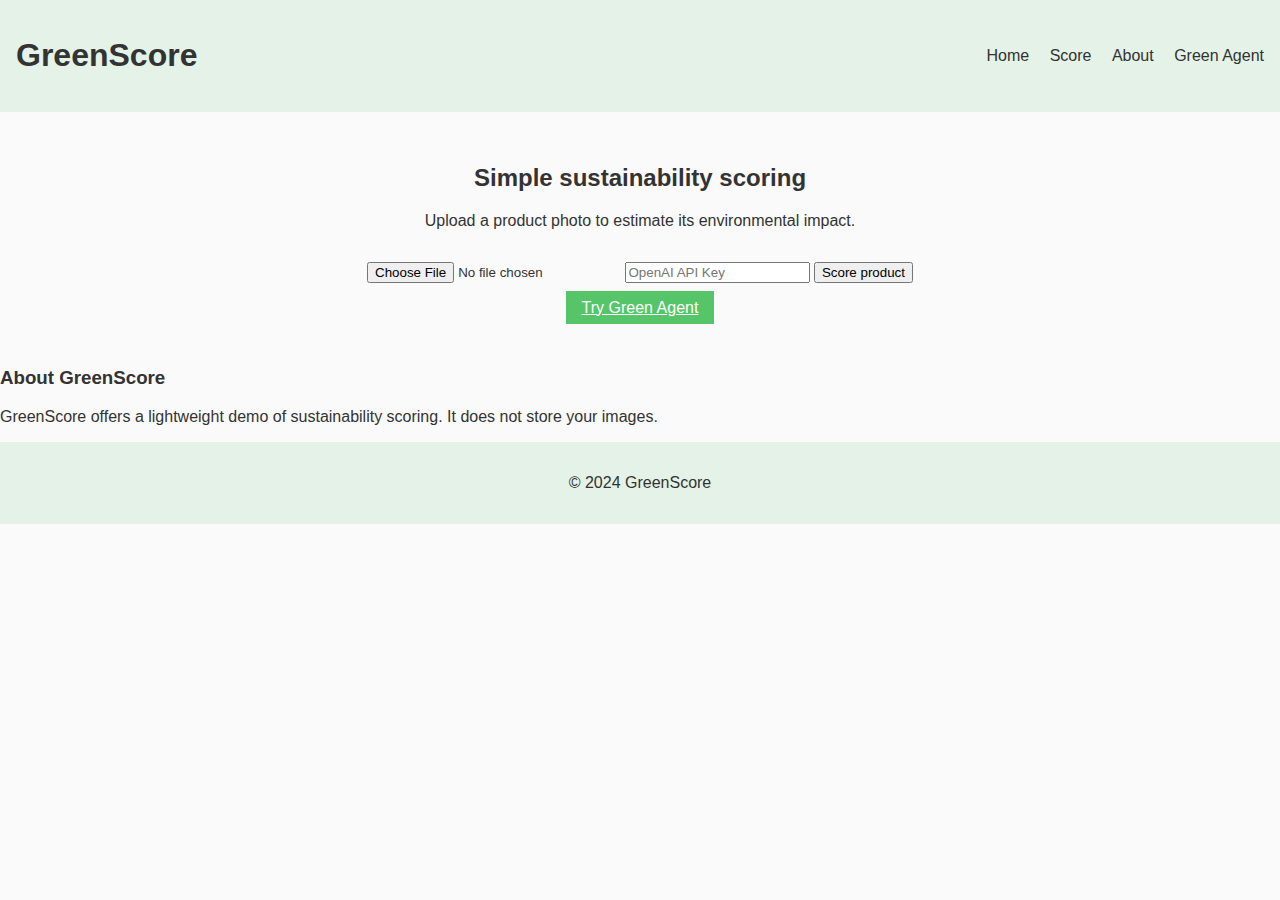
<file: index.html>
<!DOCTYPE html>
<html lang="en">
<head>
  <meta charset="UTF-8">
  <meta name="viewport" content="width=device-width, initial-scale=1.0">
  <title>GreenScore</title>
  <link rel="stylesheet" href="style.css">
</head>
<body>
  <header class="header">
    <h1>GreenScore</h1>
    <nav>
      <a href="#home">Home</a>
      <a href="#score">Score</a>
      <a href="#about">About</a>
      <a href="green_agent.html">Green Agent</a>
    </nav>
  </header>

  <main id="home">
    <section class="hero">
      <h2>Simple sustainability scoring</h2>
      <p>Upload a product photo to estimate its environmental impact.</p>
      <div class="scoring" id="score">
        <input type="file" id="image-input" accept="image/*">
        <input type="text" id="api-key" placeholder="OpenAI API Key">
        <button id="score-btn">Score product</button>
        <p id="result"></p>
        <a href="green_agent.html" class="button">Try Green Agent</a>
      </div>
    </section>

    <section id="about">
      <h3>About GreenScore</h3>
      <p>GreenScore offers a lightweight demo of sustainability scoring. It does not store your images.</p>
    </section>
  </main>

  <footer class="footer">
    <p>&copy; 2024 GreenScore</p>
  </footer>

  <script src="app.js"></script>
</body>
</html>
</file>
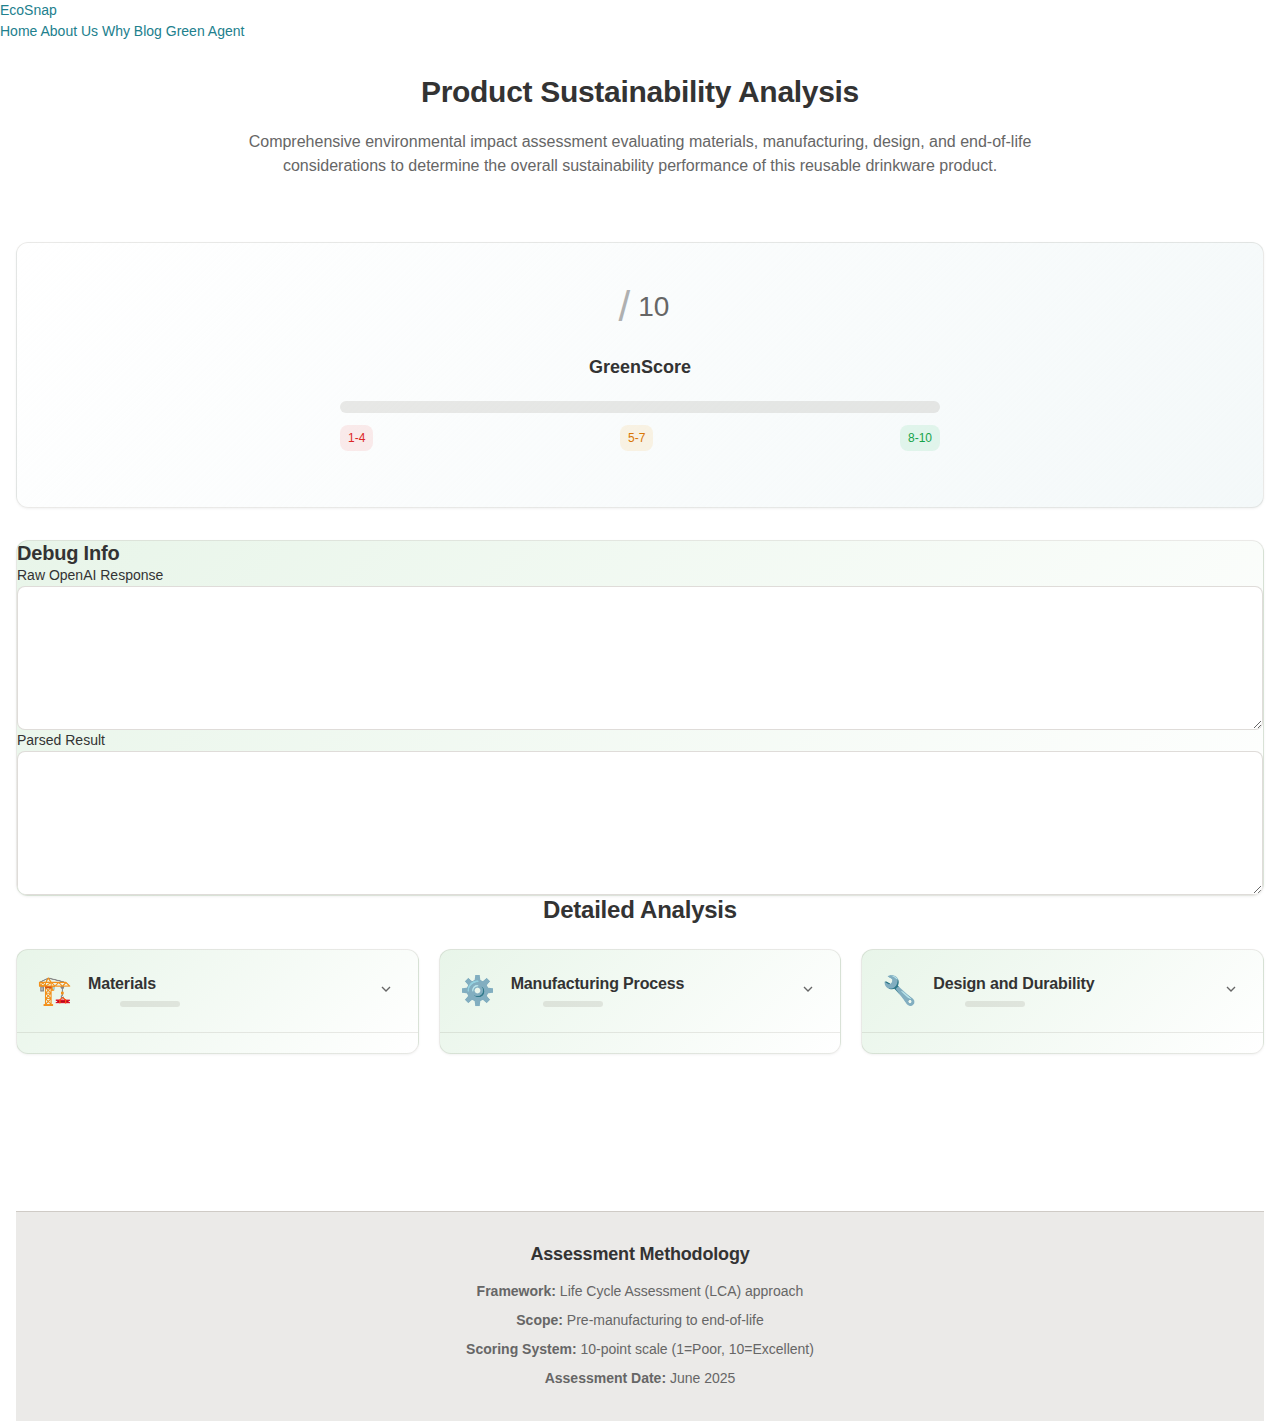
<file: analysis.html>
<!DOCTYPE html>
<html lang="en">
<head>
    <meta charset="UTF-8">
    <meta name="viewport" content="width=device-width, initial-scale=1.0">
    <title>Product Sustainability Analysis</title>
    <link rel="stylesheet" href="analysis.css">
</head>
<body>
    <header class="nav-header">
        <a href="index.html" class="logo">EcoSnap</a>
        <nav>
            <a href="index.html">Home</a>
            <a href="info.html#about">About Us</a>
            <a href="info.html#why">Why</a>
            <a href="info.html#blog">Blog</a>
            <a href="green_agent.html">Green Agent</a>
        </nav>
    </header>
    <div class="container">
        <!-- Header Section -->
        <header class="header">
            <h1>Product Sustainability Analysis</h1>
            <h2 class="subtitle"></h2>
            <p class="intro">
                Comprehensive environmental impact assessment evaluating materials, manufacturing, design, and end-of-life considerations to determine the overall sustainability performance of this reusable drinkware product.
            </p>
        </header>

        <!-- Overall Score Section -->
        <section class="score-section card">
            <div class="score-container">
                <div class="score-display">
                    <div class="score-number"></div>
                    <div class="score-divider">/</div>
                    <div class="score-max">10</div>
                </div>
                <div class="score-label">GreenScore</div>
                <div class="score-progress">
                    <div class="progress-bar">
                        <div class="progress-fill" data-score="0"></div>
                    </div>
                    <div class="score-zones">
                        <span class="zone zone-red">1-4</span>
                        <span class="zone zone-yellow">5-7</span>
                        <span class="zone zone-green">8-10</span>
                    </div>
                </div>
                <p class="score-rationale"></p>
            </div>
        </section>

        <section class="api-debug card">
            <h3>Debug Info</h3>
            <label for="raw-response">Raw OpenAI Response</label>
            <textarea id="raw-response" class="form-control api-raw" rows="6" readonly></textarea>
            <label for="parsed-response">Parsed Result</label>
            <textarea id="parsed-response" class="form-control api-parsed" rows="6" readonly></textarea>
        </section>

        <!-- Analysis Sections -->
        <section class="analysis-sections">
            <h3>Detailed Analysis</h3>
            <div class="analysis-grid">
                <div class="analysis-card card" data-section="materials">
                    <div class="card-header">
                        <div class="card-icon">🏗️</div>
                        <div class="card-title">
                            <h4>Materials</h4>
                            <div class="section-score">
                                <span class="score-value"></span>
                                <div class="score-bar">
                                    <div class="score-bar-fill" data-score="0"></div>
                                </div>
                            </div>
                        </div>
                        <button class="expand-btn" aria-label="Expand Materials section">
                            <svg width="16" height="16" viewBox="0 0 24 24" fill="none" stroke="currentColor" stroke-width="2">
                                <polyline points="6 9 12 15 18 9"></polyline>
                            </svg>
                        </button>
                    </div>
                    <div class="card-content">
                        <div class="assumption"></div>
                        <div class="evaluation"></div>
                    </div>
                </div>

                <div class="analysis-card card" data-section="manufacturing">
                    <div class="card-header">
                        <div class="card-icon">⚙️</div>
                        <div class="card-title">
                            <h4>Manufacturing Process</h4>
                            <div class="section-score">
                                <span class="score-value"></span>
                                <div class="score-bar">
                                    <div class="score-bar-fill" data-score="0"></div>
                                </div>
                            </div>
                        </div>
                        <button class="expand-btn" aria-label="Expand Manufacturing Process section">
                            <svg width="16" height="16" viewBox="0 0 24 24" fill="none" stroke="currentColor" stroke-width="2">
                                <polyline points="6 9 12 15 18 9"></polyline>
                            </svg>
                        </button>
                    </div>
                    <div class="card-content">
                        <div class="assumption"></div>
                        <div class="evaluation"></div>
                    </div>
                </div>

                <div class="analysis-card card" data-section="design">
                    <div class="card-header">
                        <div class="card-icon">🔧</div>
                        <div class="card-title">
                            <h4>Design and Durability</h4>
                            <div class="section-score">
                                <span class="score-value"></span>
                                <div class="score-bar">
                                    <div class="score-bar-fill" data-score="0"></div>
                                </div>
                            </div>
                        </div>
                        <button class="expand-btn" aria-label="Expand Design and Durability section">
                            <svg width="16" height="16" viewBox="0 0 24 24" fill="none" stroke="currentColor" stroke-width="2">
                                <polyline points="6 9 12 15 18 9"></polyline>
                            </svg>
                        </button>
                    </div>
                    <div class="card-content">
                        <div class="assumption"></div>
                        <div class="evaluation"></div>
                    </div>
                </div>

                <div class="analysis-card card" data-section="finishing">
                    <div class="card-header">
                        <div class="card-icon">🎨</div>
                        <div class="card-title">
                            <h4>Finishing and Coatings</h4>
                            <div class="section-score">
                                <span class="score-value"></span>
                                <div class="score-bar">
                                    <div class="score-bar-fill" data-score="0"></div>
                                </div>
                            </div>
                        </div>
                        <button class="expand-btn" aria-label="Expand Finishing and Coatings section">
                            <svg width="16" height="16" viewBox="0 0 24 24" fill="none" stroke="currentColor" stroke-width="2">
                                <polyline points="6 9 12 15 18 9"></polyline>
                            </svg>
                        </button>
                    </div>
                    <div class="card-content">
                        <div class="assumption"></div>
                        <div class="evaluation"></div>
                    </div>
                </div>

                <div class="analysis-card card" data-section="endoflife">
                    <div class="card-header">
                        <div class="card-icon">♻️</div>
                        <div class="card-title">
                            <h4>End of Life</h4>
                            <div class="section-score">
                                <span class="score-value"></span>
                                <div class="score-bar">
                                    <div class="score-bar-fill" data-score="0"></div>
                                </div>
                            </div>
                        </div>
                        <button class="expand-btn" aria-label="Expand End of Life section">
                            <svg width="16" height="16" viewBox="0 0 24 24" fill="none" stroke="currentColor" stroke-width="2">
                                <polyline points="6 9 12 15 18 9"></polyline>
                            </svg>
                        </button>
                    </div>
                    <div class="card-content">
                        <div class="assumption"></div>
                        <div class="evaluation"></div>
                    </div>
                </div>
            </div>
        </section>

        <!-- Footer -->
        <footer class="footer">
            <div class="methodology">
                <h4>Assessment Methodology</h4>
                <p><strong>Framework:</strong> Life Cycle Assessment (LCA) approach</p>
                <p><strong>Scope:</strong> Pre-manufacturing to end-of-life</p>
                <p><strong>Scoring System:</strong> 10-point scale (1=Poor, 10=Excellent)</p>
                <p><strong>Assessment Date:</strong> June 2025</p>
            </div>
        </footer>
    </div>

    <script src="analysis.js"></script>
</body>
</html>
</file>
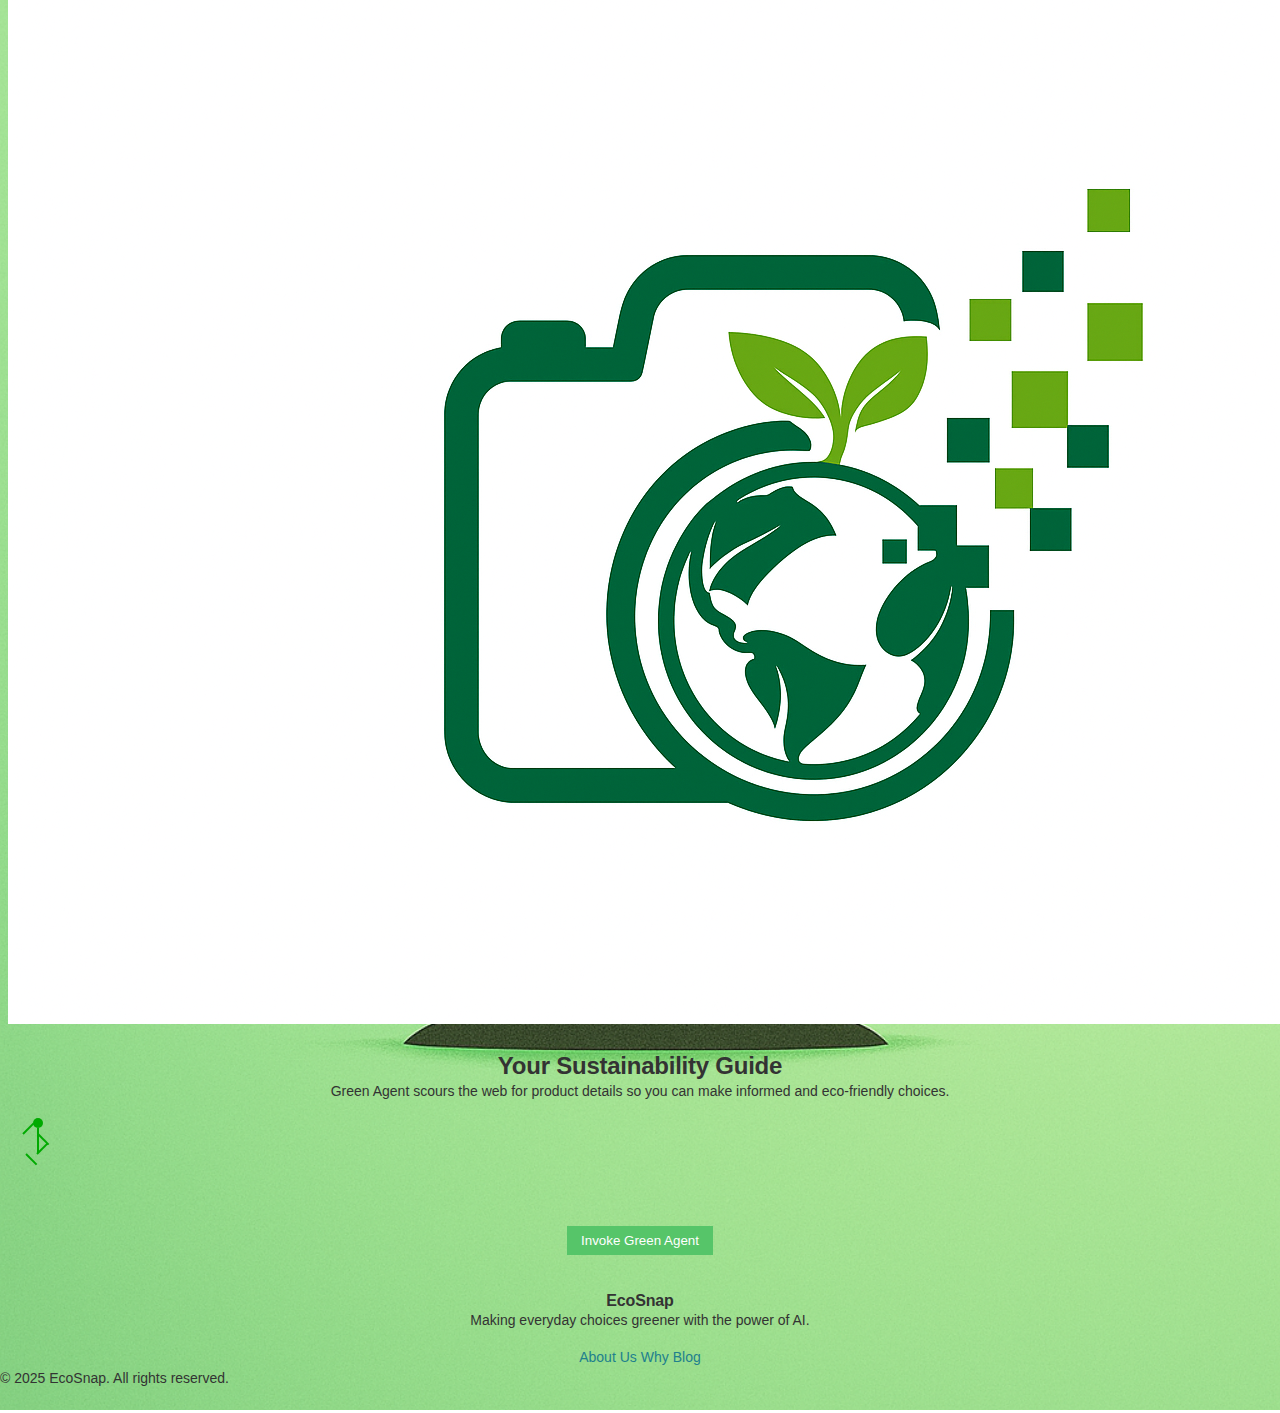
<file: green_agent.html>
<!DOCTYPE html>
<html lang="en">
<head>
  <meta charset="UTF-8">
  <meta name="viewport" content="width=device-width, initial-scale=1.0">
  <title>Green Agent</title>
  <link rel="stylesheet" href="main.css">
</head>
<body>
  <div id="header-placeholder"></div>

  <main class="hero">
    <h2>Your Sustainability Guide</h2>
    <p>Green Agent scours the web for product details so you can make informed and eco‑friendly choices.</p>
    <div id="animation-area">
      <div id="stick-figure">
        <div class="head"></div>
        <div class="body"></div>
        <div class="arm left"></div>
        <div class="arm right"></div>
        <div class="leg left"></div>
        <div class="leg right"></div>
      </div>
      <p id="walk-text"></p>
    </div>
    <button id="animate-btn" class="button">Invoke Green Agent</button>
  </main>

  <div id="footer-placeholder"></div>

  <script src="green_agent.js"></script>
  <script src="components.js"></script>
</body>
</html>
</file>
<file: style.css>
body {
  font-family: Arial, sans-serif;
  margin: 0;
  background: #fafafa;
  color: #333;
}

.header {
  display: flex;
  justify-content: space-between;
  align-items: center;
  padding: 1rem;
  background: #e4f2e7;
}

.header nav a {
  margin-left: 1rem;
  text-decoration: none;
  color: #333;
}

.hero {
  padding: 2rem;
  text-align: center;
}

.scoring input,
.scoring button {
  margin-top: 1rem;
  width: 100%;
  max-width: 400px;
}

@media (min-width: 600px) {
  .scoring input[type="file"],
  #api-key,
  .scoring button {
    width: auto;
  }
}

#result {
  white-space: pre-wrap;
  margin-top: 1rem;
}

.footer {
  padding: 1rem;
  text-align: center;
  background: #e4f2e7;
}

.button {
  margin-top: 1rem;
  padding: 0.5rem 1rem;
  background: #56c569;
  color: #fff;
  border: none;
  cursor: pointer;
}

#animation-area {
  position: relative;
  height: 80px;
  margin: 1rem 0;
}

#stick-figure {
  position: absolute;
  left: 0;
  top: 0;
  width: 20px;
  height: 60px;
}

#stick-figure div {
  position: absolute;
  background: #0a0;
}

#stick-figure .head {
  width: 10px;
  height: 10px;
  border-radius: 50%;
  left: 5px;
}

#stick-figure .body {
  width: 2px;
  height: 25px;
  top: 10px;
  left: 9px;
}

#stick-figure .arm.left {
  width: 15px;
  height: 2px;
  top: 15px;
  left: -5px;
  transform-origin: left center;
  transform: rotate(-45deg);
}

#stick-figure .arm.right {
  width: 15px;
  height: 2px;
  top: 15px;
  left: 10px;
  transform-origin: left center;
  transform: rotate(45deg);
}

#stick-figure .leg.left {
  width: 15px;
  height: 2px;
  top: 35px;
  left: -2px;
  transform-origin: left center;
  transform: rotate(45deg);
}

#stick-figure .leg.right {
  width: 15px;
  height: 2px;
  top: 35px;
  left: 9px;
  transform-origin: left center;
  transform: rotate(-45deg);
}

.walk {
  animation: walk 3s linear forwards;
}

@keyframes walk {
  from { transform: translateX(0); }
  to { transform: translateX(200px); }
}
</file>
<file: analysis.css>
:root {
  /* Colors */
  /* Light theme palette tweaks */
  --color-background: #ffffff;
  --color-surface: #ffffff;
  --color-text: #333333;
  --color-text-secondary: #666666;
  --color-primary: rgba(33, 128, 141, 1);
  --color-primary-hover: rgba(29, 116, 128, 1);
  --color-primary-active: rgba(26, 104, 115, 1);
  --color-secondary: rgba(94, 82, 64, 0.12);
  --color-secondary-hover: rgba(94, 82, 64, 0.2);
  --color-secondary-active: rgba(94, 82, 64, 0.25);
  --color-border: rgba(94, 82, 64, 0.2);
  --color-btn-primary-text: rgba(252, 252, 249, 1);
  --color-card-border: rgba(94, 82, 64, 0.12);
  --color-card-border-inner: rgba(94, 82, 64, 0.12);
  --color-error: rgba(192, 21, 47, 1);
  --color-success: rgba(33, 128, 141, 1);
  --color-warning: rgba(168, 75, 47, 1);
  --color-info: rgba(98, 108, 113, 1);
  --color-focus-ring: rgba(33, 128, 141, 0.4);
  --color-select-caret: rgba(19, 52, 59, 0.8);

  /* Common style patterns */
  --focus-ring: 0 0 0 3px var(--color-focus-ring);
  --focus-outline: 2px solid var(--color-primary);
  --status-bg-opacity: 0.15;
  --status-border-opacity: 0.25;
  --select-caret-light: url("data:image/svg+xml,%3Csvg xmlns='http://www.w3.org/2000/svg' width='16' height='16' viewBox='0 0 24 24' fill='none' stroke='%23134252' stroke-width='2' stroke-linecap='round' stroke-linejoin='round'%3E%3Cpolyline points='6 9 12 15 18 9'%3E%3C/polyline%3E%3C/svg%3E");
  --select-caret-dark: url("data:image/svg+xml,%3Csvg xmlns='http://www.w3.org/2000/svg' width='16' height='16' viewBox='0 0 24 24' fill='none' stroke='%23f5f5f5' stroke-width='2' stroke-linecap='round' stroke-linejoin='round'%3E%3Cpolyline points='6 9 12 15 18 9'%3E%3C/polyline%3E%3C/svg%3E");

  /* RGB versions for opacity control */
  --color-success-rgb: 33, 128, 141;
  --color-error-rgb: 192, 21, 47;
  --color-warning-rgb: 168, 75, 47;
  --color-info-rgb: 98, 108, 113;

  /* Typography */
  --font-family-base: "FKGroteskNeue", "Geist", "Inter", -apple-system,
    BlinkMacSystemFont, "Segoe UI", Roboto, sans-serif;
  --font-family-mono: "Berkeley Mono", ui-monospace, SFMono-Regular, Menlo,
    Monaco, Consolas, monospace;
  --font-size-xs: 11px;
  --font-size-sm: 12px;
  --font-size-base: 14px;
  --font-size-md: 14px;
  --font-size-lg: 16px;
  --font-size-xl: 18px;
  --font-size-2xl: 20px;
  --font-size-3xl: 24px;
  --font-size-4xl: 30px;
  --font-weight-normal: 400;
  --font-weight-medium: 500;
  --font-weight-semibold: 550;
  --font-weight-bold: 600;
  --line-height-tight: 1.2;
  --line-height-normal: 1.5;
  --letter-spacing-tight: -0.01em;

  /* Spacing */
  --space-0: 0;
  --space-1: 1px;
  --space-2: 2px;
  --space-4: 4px;
  --space-6: 6px;
  --space-8: 8px;
  --space-10: 10px;
  --space-12: 12px;
  --space-16: 16px;
  --space-20: 20px;
  --space-24: 24px;
  --space-32: 32px;

  /* Border Radius */
  --radius-sm: 6px;
  --radius-base: 8px;
  --radius-md: 10px;
  --radius-lg: 12px;
  --radius-full: 9999px;

  /* Shadows */
  --shadow-xs: 0 1px 2px rgba(0, 0, 0, 0.02);
  --shadow-sm: 0 1px 3px rgba(0, 0, 0, 0.04), 0 1px 2px rgba(0, 0, 0, 0.02);
  --shadow-md: 0 4px 6px -1px rgba(0, 0, 0, 0.04),
    0 2px 4px -1px rgba(0, 0, 0, 0.02);
  --shadow-lg: 0 10px 15px -3px rgba(0, 0, 0, 0.04),
    0 4px 6px -2px rgba(0, 0, 0, 0.02);
  --shadow-inset-sm: inset 0 1px 0 rgba(255, 255, 255, 0.15),
    inset 0 -1px 0 rgba(0, 0, 0, 0.03);

  /* Animation */
  --duration-fast: 150ms;
  --duration-normal: 250ms;
  --ease-standard: cubic-bezier(0.16, 1, 0.3, 1);

  /* Layout */
  --container-sm: 640px;
  --container-md: 768px;
  --container-lg: 1024px;
  --container-xl: 1280px;
}

/* Dark mode colors */
@media (prefers-color-scheme: dark) {
  :root {
    --color-background: rgba(31, 33, 33, 1);
    --color-surface: rgba(38, 40, 40, 1);
    --color-text: rgba(245, 245, 245, 1);
    --color-text-secondary: rgba(167, 169, 169, 0.7);
    --color-primary: rgba(50, 184, 198, 1);
    --color-primary-hover: rgba(45, 166, 178, 1);
    --color-primary-active: rgba(41, 150, 161, 1);
    --color-secondary: rgba(119, 124, 124, 0.15);
    --color-secondary-hover: rgba(119, 124, 124, 0.25);
    --color-secondary-active: rgba(119, 124, 124, 0.3);
    --color-border: rgba(119, 124, 124, 0.3);
    --color-error: rgba(255, 84, 89, 1);
    --color-success: rgba(50, 184, 198, 1);
    --color-warning: rgba(230, 129, 97, 1);
    --color-info: rgba(167, 169, 169, 1);
    --color-focus-ring: rgba(50, 184, 198, 0.4);
    --color-btn-primary-text: rgba(19, 52, 59, 1);
    --color-card-border: rgba(119, 124, 124, 0.2);
    --color-card-border-inner: rgba(119, 124, 124, 0.15);
    --shadow-inset-sm: inset 0 1px 0 rgba(255, 255, 255, 0.1),
      inset 0 -1px 0 rgba(0, 0, 0, 0.15);
    --button-border-secondary: rgba(119, 124, 124, 0.2);
    --color-border-secondary: rgba(119, 124, 124, 0.2);
    --color-select-caret: rgba(245, 245, 245, 0.8);

    /* Common style patterns - updated for dark mode */
    --focus-ring: 0 0 0 3px var(--color-focus-ring);
    --focus-outline: 2px solid var(--color-primary);
    --status-bg-opacity: 0.15;
    --status-border-opacity: 0.25;
    --select-caret-light: url("data:image/svg+xml,%3Csvg xmlns='http://www.w3.org/2000/svg' width='16' height='16' viewBox='0 0 24 24' fill='none' stroke='%23134252' stroke-width='2' stroke-linecap='round' stroke-linejoin='round'%3E%3Cpolyline points='6 9 12 15 18 9'%3E%3C/polyline%3E%3C/svg%3E");
    --select-caret-dark: url("data:image/svg+xml,%3Csvg xmlns='http://www.w3.org/2000/svg' width='16' height='16' viewBox='0 0 24 24' fill='none' stroke='%23f5f5f5' stroke-width='2' stroke-linecap='round' stroke-linejoin='round'%3E%3Cpolyline points='6 9 12 15 18 9'%3E%3C/polyline%3E%3C/svg%3E");

    /* RGB versions for dark mode */
    --color-success-rgb: 50, 184, 198;
    --color-error-rgb: 255, 84, 89;
    --color-warning-rgb: 230, 129, 97;
    --color-info-rgb: 167, 169, 169;
  }
}

/* Data attribute for manual theme switching */
[data-color-scheme="dark"] {
  --color-background: rgba(31, 33, 33, 1);
  --color-surface: rgba(38, 40, 40, 1);
  --color-text: rgba(245, 245, 245, 1);
  --color-text-secondary: rgba(167, 169, 169, 0.7);
  --color-primary: rgba(50, 184, 198, 1);
  --color-primary-hover: rgba(45, 166, 178, 1);
  --color-primary-active: rgba(41, 150, 161, 1);
  --color-secondary: rgba(119, 124, 124, 0.15);
  --color-secondary-hover: rgba(119, 124, 124, 0.25);
  --color-secondary-active: rgba(119, 124, 124, 0.3);
  --color-border: rgba(119, 124, 124, 0.3);
  --color-error: rgba(255, 84, 89, 1);
  --color-success: rgba(50, 184, 198, 1);
  --color-warning: rgba(230, 129, 97, 1);
  --color-info: rgba(167, 169, 169, 1);
  --color-focus-ring: rgba(50, 184, 198, 0.4);
  --color-btn-primary-text: rgba(19, 52, 59, 1);
  --color-card-border: rgba(119, 124, 124, 0.15);
  --color-card-border-inner: rgba(119, 124, 124, 0.15);
  --shadow-inset-sm: inset 0 1px 0 rgba(255, 255, 255, 0.1),
    inset 0 -1px 0 rgba(0, 0, 0, 0.15);
  --color-border-secondary: rgba(119, 124, 124, 0.2);
  --color-select-caret: rgba(245, 245, 245, 0.8);

  /* Common style patterns - updated for dark mode */
  --focus-ring: 0 0 0 3px var(--color-focus-ring);
  --focus-outline: 2px solid var(--color-primary);
  --status-bg-opacity: 0.15;
  --status-border-opacity: 0.25;
  --select-caret-light: url("data:image/svg+xml,%3Csvg xmlns='http://www.w3.org/2000/svg' width='16' height='16' viewBox='0 0 24 24' fill='none' stroke='%23134252' stroke-width='2' stroke-linecap='round' stroke-linejoin='round'%3E%3Cpolyline points='6 9 12 15 18 9'%3E%3C/polyline%3E%3C/svg%3E");
  --select-caret-dark: url("data:image/svg+xml,%3Csvg xmlns='http://www.w3.org/2000/svg' width='16' height='16' viewBox='0 0 24 24' fill='none' stroke='%23f5f5f5' stroke-width='2' stroke-linecap='round' stroke-linejoin='round'%3E%3Cpolyline points='6 9 12 15 18 9'%3E%3C/polyline%3E%3C/svg%3E");

  /* RGB versions for dark mode */
  --color-success-rgb: 50, 184, 198;
  --color-error-rgb: 255, 84, 89;
  --color-warning-rgb: 230, 129, 97;
  --color-info-rgb: 167, 169, 169;
}

[data-color-scheme="light"] {
  --color-background: #ffffff;
  --color-surface: #ffffff;
  --color-text: #333333;
  --color-text-secondary: #666666;
  --color-primary: rgba(33, 128, 141, 1);
  --color-primary-hover: rgba(29, 116, 128, 1);
  --color-primary-active: rgba(26, 104, 115, 1);
  --color-secondary: rgba(94, 82, 64, 0.12);
  --color-secondary-hover: rgba(94, 82, 64, 0.2);
  --color-secondary-active: rgba(94, 82, 64, 0.25);
  --color-border: rgba(94, 82, 64, 0.2);
  --color-btn-primary-text: rgba(252, 252, 249, 1);
  --color-card-border: rgba(94, 82, 64, 0.12);
  --color-card-border-inner: rgba(94, 82, 64, 0.12);
  --color-error: rgba(192, 21, 47, 1);
  --color-success: rgba(33, 128, 141, 1);
  --color-warning: rgba(168, 75, 47, 1);
  --color-info: rgba(98, 108, 113, 1);
  --color-focus-ring: rgba(33, 128, 141, 0.4);

  /* RGB versions for light mode */
  --color-success-rgb: 33, 128, 141;
  --color-error-rgb: 192, 21, 47;
  --color-warning-rgb: 168, 75, 47;
  --color-info-rgb: 98, 108, 113;
}

/* Base styles */
html {
  font-size: var(--font-size-base);
  font-family: var(--font-family-base);
  line-height: var(--line-height-normal);
  color: var(--color-text);
  background-color: var(--color-background);
  -webkit-font-smoothing: antialiased;
  box-sizing: border-box;
}

body {
  margin: 0;
  padding: 0;
}

*,
*::before,
*::after {
  box-sizing: inherit;
}

/* Typography */
h1,
h2,
h3,
h4,
h5,
h6 {
  margin: 0;
  font-weight: var(--font-weight-semibold);
  line-height: var(--line-height-tight);
  color: var(--color-text);
  letter-spacing: var(--letter-spacing-tight);
}

h1 {
  font-size: var(--font-size-4xl);
}
h2 {
  font-size: var(--font-size-3xl);
}
h3 {
  font-size: var(--font-size-2xl);
}
h4 {
  font-size: var(--font-size-xl);
}
h5 {
  font-size: var(--font-size-lg);
}
h6 {
  font-size: var(--font-size-md);
}

p {
  margin: 0 0 var(--space-16) 0;
}

a {
  color: var(--color-primary);
  text-decoration: none;
  transition: color var(--duration-fast) var(--ease-standard);
}

a:hover {
  color: var(--color-primary-hover);
}

code,
pre {
  font-family: var(--font-family-mono);
  font-size: calc(var(--font-size-base) * 0.95);
  background-color: var(--color-secondary);
  border-radius: var(--radius-sm);
}

code {
  padding: var(--space-1) var(--space-4);
}

pre {
  padding: var(--space-16);
  margin: var(--space-16) 0;
  overflow: auto;
  border: 1px solid var(--color-border);
}

pre code {
  background: none;
  padding: 0;
}

/* Buttons */
.btn {
  display: inline-flex;
  align-items: center;
  justify-content: center;
  padding: var(--space-8) var(--space-16);
  border-radius: var(--radius-base);
  font-size: var(--font-size-base);
  font-weight: 500;
  line-height: 1.5;
  cursor: pointer;
  transition: all var(--duration-normal) var(--ease-standard);
  border: none;
  text-decoration: none;
  position: relative;
}

.btn:focus-visible {
  outline: none;
  box-shadow: var(--focus-ring);
}

.btn--primary {
  background: var(--color-primary);
  color: var(--color-btn-primary-text);
}

.btn--primary:hover {
  background: var(--color-primary-hover);
}

.btn--primary:active {
  background: var(--color-primary-active);
}

.btn--secondary {
  background: var(--color-secondary);
  color: var(--color-text);
}

.btn--secondary:hover {
  background: var(--color-secondary-hover);
}

.btn--secondary:active {
  background: var(--color-secondary-active);
}

.btn--outline {
  background: transparent;
  border: 1px solid var(--color-border);
  color: var(--color-text);
}

.btn--outline:hover {
  background: var(--color-secondary);
}

.btn--sm {
  padding: var(--space-4) var(--space-12);
  font-size: var(--font-size-sm);
  border-radius: var(--radius-sm);
}

.btn--lg {
  padding: var(--space-10) var(--space-20);
  font-size: var(--font-size-lg);
  border-radius: var(--radius-md);
}

.btn--full-width {
  width: 100%;
}

.btn:disabled {
  opacity: 0.5;
  cursor: not-allowed;
}

/* Form elements */
.form-control {
  display: block;
  width: 100%;
  padding: var(--space-8) var(--space-12);
  font-size: var(--font-size-md);
  line-height: 1.5;
  color: var(--color-text);
  background-color: var(--color-surface);
  border: 1px solid var(--color-border);
  border-radius: var(--radius-base);
  transition: border-color var(--duration-fast) var(--ease-standard),
    box-shadow var(--duration-fast) var(--ease-standard);
}

textarea.form-control {
  font-family: var(--font-family-base);
  font-size: var(--font-size-base);
}

select.form-control {
  padding: var(--space-8) var(--space-12);
  -webkit-appearance: none;
  -moz-appearance: none;
  appearance: none;
  background-image: var(--select-caret-light);
  background-repeat: no-repeat;
  background-position: right var(--space-12) center;
  background-size: 16px;
  padding-right: var(--space-32);
}

/* Add a dark mode specific caret */
@media (prefers-color-scheme: dark) {
  select.form-control {
    background-image: var(--select-caret-dark);
  }
}

/* Also handle data-color-scheme */
[data-color-scheme="dark"] select.form-control {
  background-image: var(--select-caret-dark);
}

[data-color-scheme="light"] select.form-control {
  background-image: var(--select-caret-light);
}

.form-control:focus {
  border-color: var(--color-primary);
  outline: var(--focus-outline);
}

.form-label {
  display: block;
  margin-bottom: var(--space-8);
  font-weight: var(--font-weight-medium);
  font-size: var(--font-size-sm);
}

.form-group {
  margin-bottom: var(--space-16);
}

/* Card component */
.card {
  background: linear-gradient(135deg, #e8f5e9 0%, #ffffff 100%);
  border-radius: var(--radius-lg);
  border: 1px solid var(--color-card-border);
  box-shadow: var(--shadow-sm);
  overflow: hidden;
  transition: box-shadow var(--duration-normal) var(--ease-standard);
}

.card:hover {
  box-shadow: var(--shadow-md);
}

.card__body {
  padding: var(--space-16);
}

.card__header,
.card__footer {
  padding: var(--space-16);
  border-bottom: 1px solid var(--color-card-border-inner);
}

/* Status indicators - simplified with CSS variables */
.status {
  display: inline-flex;
  align-items: center;
  padding: var(--space-6) var(--space-12);
  border-radius: var(--radius-full);
  font-weight: var(--font-weight-medium);
  font-size: var(--font-size-sm);
}

.status--success {
  background-color: rgba(
    var(--color-success-rgb, 33, 128, 141),
    var(--status-bg-opacity)
  );
  color: var(--color-success);
  border: 1px solid
    rgba(var(--color-success-rgb, 33, 128, 141), var(--status-border-opacity));
}

.status--error {
  background-color: rgba(
    var(--color-error-rgb, 192, 21, 47),
    var(--status-bg-opacity)
  );
  color: var(--color-error);
  border: 1px solid
    rgba(var(--color-error-rgb, 192, 21, 47), var(--status-border-opacity));
}

.status--warning {
  background-color: rgba(
    var(--color-warning-rgb, 168, 75, 47),
    var(--status-bg-opacity)
  );
  color: var(--color-warning);
  border: 1px solid
    rgba(var(--color-warning-rgb, 168, 75, 47), var(--status-border-opacity));
}

.status--info {
  background-color: rgba(
    var(--color-info-rgb, 98, 108, 113),
    var(--status-bg-opacity)
  );
  color: var(--color-info);
  border: 1px solid
    rgba(var(--color-info-rgb, 98, 108, 113), var(--status-border-opacity));
}

/* Container layout */
.container {
  width: 100%;
  margin-right: auto;
  margin-left: auto;
  padding-right: var(--space-16);
  padding-left: var(--space-16);
}

@media (min-width: 640px) {
  .container {
    max-width: var(--container-sm);
  }
}
@media (min-width: 768px) {
  .container {
    max-width: var(--container-md);
  }
}
@media (min-width: 1024px) {
  .container {
    max-width: var(--container-lg);
  }
}
@media (min-width: 1280px) {
  .container {
    max-width: var(--container-xl);
  }
}

/* Utility classes */
.flex {
  display: flex;
}
.flex-col {
  flex-direction: column;
}
.items-center {
  align-items: center;
}
.justify-center {
  justify-content: center;
}
.justify-between {
  justify-content: space-between;
}
.gap-4 {
  gap: var(--space-4);
}
.gap-8 {
  gap: var(--space-8);
}
.gap-16 {
  gap: var(--space-16);
}

.m-0 {
  margin: 0;
}
.mt-8 {
  margin-top: var(--space-8);
}
.mb-8 {
  margin-bottom: var(--space-8);
}
.mx-8 {
  margin-left: var(--space-8);
  margin-right: var(--space-8);
}
.my-8 {
  margin-top: var(--space-8);
  margin-bottom: var(--space-8);
}

.p-0 {
  padding: 0;
}
.py-8 {
  padding-top: var(--space-8);
  padding-bottom: var(--space-8);
}
.px-8 {
  padding-left: var(--space-8);
  padding-right: var(--space-8);
}
.py-16 {
  padding-top: var(--space-16);
  padding-bottom: var(--space-16);
}
.px-16 {
  padding-left: var(--space-16);
  padding-right: var(--space-16);
}

.block {
  display: block;
}
.hidden {
  display: none;
}

/* Accessibility */
.sr-only {
  position: absolute;
  width: 1px;
  height: 1px;
  padding: 0;
  margin: -1px;
  overflow: hidden;
  clip: rect(0, 0, 0, 0);
  white-space: nowrap;
  border-width: 0;
}

:focus-visible {
  outline: var(--focus-outline);
  outline-offset: 2px;
}

/* Dark mode specifics */
[data-color-scheme="dark"] .btn--outline {
  border: 1px solid var(--color-border-secondary);
}

@font-face {
  font-family: 'FKGroteskNeue';
  src: url('https://r2cdn.perplexity.ai/fonts/FKGroteskNeue.woff2')
    format('woff2');
}

/* Custom styles for Sustainability Dashboard */

/* Header Section */
.header {
  text-align: center;
  margin-bottom: var(--space-32);
  padding: var(--space-32) 0;
}

.header .thumbnail {
  max-width: 150px;
  margin: 0 auto var(--space-12);
  border-radius: var(--radius-md);
  display: block;
}

.header h1 {
  font-size: var(--font-size-4xl);
  color: var(--color-text);
  margin-bottom: var(--space-12);
  font-weight: var(--font-weight-bold);
}

.header .subtitle {
  font-size: var(--font-size-2xl);
  color: var(--color-primary);
  margin-bottom: var(--space-20);
  font-weight: var(--font-weight-medium);
}

.header .intro {
  font-size: var(--font-size-lg);
  color: var(--color-text-secondary);
  line-height: var(--line-height-normal);
  max-width: 800px;
  margin: 0 auto;
}

/* Score Section */
.score-section {
  margin-bottom: var(--space-32);
  text-align: center;
  padding: var(--space-32);
  background: linear-gradient(135deg, var(--color-surface) 0%, rgba(33, 128, 141, 0.05) 100%);
}

.score-container {
  max-width: 600px;
  margin: 0 auto;
}

.score-display {
  display: flex;
  align-items: center;
  justify-content: center;
  margin-bottom: var(--space-16);
  gap: var(--space-8);
}

.score-number {
  font-size: 4rem;
  font-weight: var(--font-weight-bold);
  color: #f59e0b;
  line-height: 1;
}

.score-divider {
  font-size: 3rem;
  color: var(--color-text-secondary);
  opacity: 0.5;
}

.score-max {
  font-size: 2rem;
  color: var(--color-text-secondary);
  line-height: 1;
}

.score-label {
  font-size: var(--font-size-xl);
  font-weight: var(--font-weight-semibold);
  color: var(--color-text);
  margin-bottom: var(--space-20);
}

.score-progress {
  margin-bottom: var(--space-24);
}

.progress-bar {
  width: 100%;
  height: 12px;
  background-color: var(--color-secondary);
  border-radius: var(--radius-full);
  overflow: hidden;
  margin-bottom: var(--space-12);
  position: relative;
}

.progress-fill {
  height: 100%;
  background: linear-gradient(90deg, #ef4444 0%, #f59e0b 50%, #22c55e 100%);
  border-radius: var(--radius-full);
  width: 70%;
  transition: width var(--duration-normal) var(--ease-standard);
}

.score-zones {
  display: flex;
  justify-content: space-between;
  font-size: var(--font-size-sm);
  font-weight: var(--font-weight-medium);
}

.zone {
  padding: var(--space-4) var(--space-8);
  border-radius: var(--radius-base);
}

.zone-red {
  background-color: rgba(239, 68, 68, 0.1);
  color: #dc2626;
}

.zone-yellow {
  background-color: rgba(245, 158, 11, 0.1);
  color: #d97706;
}

.zone-green {
  background-color: rgba(34, 197, 94, 0.1);
  color: #16a34a;
}

.score-rationale {
  font-size: var(--font-size-base);
  color: var(--color-text-secondary);
  line-height: var(--line-height-normal);
  text-align: left;
}

/* Analysis Sections */
.analysis-sections {
  margin-bottom: var(--space-32);
}

.analysis-sections h3 {
  font-size: var(--font-size-3xl);
  color: var(--color-text);
  margin-bottom: var(--space-24);
  text-align: center;
}

.analysis-grid {
  display: grid;
  grid-template-columns: repeat(auto-fit, minmax(300px, 1fr));
  gap: var(--space-20);
}

.analysis-card {
  transition: all var(--duration-normal) var(--ease-standard);
  cursor: pointer;
  overflow: hidden;
}

.analysis-card:hover {
  transform: translateY(-2px);
  box-shadow: var(--shadow-lg);
}

.card-header {
  display: flex;
  align-items: center;
  gap: var(--space-16);
  padding: var(--space-20);
  border-bottom: 1px solid var(--color-card-border-inner);
  background-color: transparent;
}

.card-icon {
  font-size: 2rem;
  flex-shrink: 0;
}

.card-title {
  flex-grow: 1;
  display: flex;
  flex-direction: column;
  align-items: flex-start;
  gap: var(--space-8);
}

.card-title h4 {
  font-size: var(--font-size-lg);
  color: var(--color-text);
  margin: 0;
}

.section-score {
  display: flex;
  align-items: center;
  gap: var(--space-8);
  flex-shrink: 0;
}

.score-value {
  font-size: var(--font-size-lg);
  font-weight: var(--font-weight-bold);
  color: var(--color-text);
  min-width: 24px;
}

.score-bar {
  width: 60px;
  height: 6px;
  background-color: var(--color-secondary);
  border-radius: var(--radius-full);
  overflow: hidden;
}

.score-bar-fill {
  height: 100%;
  border-radius: var(--radius-full);
  transition: width var(--duration-normal) var(--ease-standard);
}

.score-bar-fill[data-score="5"] { width: 50%; background-color: #f59e0b; }
.score-bar-fill[data-score="6"] { width: 60%; background-color: #f59e0b; }
.score-bar-fill[data-score="7"] { width: 70%; background-color: #f59e0b; }
.score-bar-fill[data-score="8"] { width: 80%; background-color: #22c55e; }
.score-bar-fill[data-score="9"] { width: 90%; background-color: #22c55e; }

.expand-btn {
  background: none;
  border: none;
  color: var(--color-text-secondary);
  cursor: pointer;
  padding: var(--space-4);
  border-radius: var(--radius-base);
  transition: all var(--duration-fast) var(--ease-standard);
  flex-shrink: 0;
}

.expand-btn:hover {
  background-color: var(--color-secondary);
  color: var(--color-text);
}

.expand-btn svg {
  transition: transform var(--duration-fast) var(--ease-standard);
}

.analysis-card.expanded .expand-btn svg {
  transform: rotate(180deg);
}

.card-content {
  padding: 0 var(--space-20) var(--space-20);
  max-height: 0;
  overflow: hidden;
  transition: all var(--duration-normal) var(--ease-standard);
  opacity: 0;
}

.analysis-card.expanded .card-content {
  max-height: 500px;
  opacity: 1;
  padding: var(--space-20);
}

.assumption,
.evaluation {
  margin-bottom: var(--space-16);
  font-size: var(--font-size-base);
  line-height: var(--line-height-normal);
}

.assumption {
  color: var(--color-text-secondary);
  padding: var(--space-12);
  background-color: var(--color-secondary);
  border-radius: var(--radius-base);
  border-left: 3px solid var(--color-info);
}

.evaluation {
  color: var(--color-text);
  padding: var(--space-12);
  background-color: rgba(33, 128, 141, 0.05);
  border-radius: var(--radius-base);
  border-left: 3px solid var(--color-primary);
}



.key-points {
  list-style: none;
  padding: 0;
  margin: 0;
}

.key-points li {
  padding: var(--space-8) 0;
  border-bottom: 1px solid var(--color-card-border-inner);
  position: relative;
  padding-left: var(--space-20);
  color: var(--color-text);
}

.key-points li:last-child {
  border-bottom: none;
}

.key-points li::before {
  content: "•";
  color: var(--color-primary);
  position: absolute;
  left: 0;
  font-weight: var(--font-weight-bold);
}

/* Insights Section */
.insights-section {
  margin-bottom: var(--space-32);
}

.insights-grid {
  display: grid;
  grid-template-columns: repeat(auto-fit, minmax(300px, 1fr));
  gap: var(--space-20);
}

.insights-card {
  padding: var(--space-24);
}

.insights-card h3 {
  font-size: var(--font-size-xl);
  margin-bottom: var(--space-16);
  display: flex;
  align-items: center;
  gap: var(--space-8);
}

.strengths {
  border-left: 4px solid #22c55e;
  background: linear-gradient(135deg, rgba(34, 197, 94, 0.05) 0%, var(--color-surface) 100%);
}

.strengths h3 {
  color: #16a34a;
}

.strengths h3::before {
  content: "✓";
  font-weight: var(--font-weight-bold);
  color: #22c55e;
}

.improvements {
  border-left: 4px solid #f59e0b;
  background: linear-gradient(135deg, rgba(245, 158, 11, 0.05) 0%, var(--color-surface) 100%);
}

.improvements h3 {
  color: #d97706;
}

.improvements h3::before {
  content: "⚡";
  font-weight: var(--font-weight-bold);
  color: #f59e0b;
}

.insights-card ul {
  list-style: none;
  padding: 0;
  margin: 0;
}

.insights-card li {
  padding: var(--space-10) 0;
  border-bottom: 1px solid var(--color-card-border-inner);
  position: relative;
  padding-left: var(--space-20);
  color: var(--color-text);
  line-height: var(--line-height-normal);
}

.insights-card li:last-child {
  border-bottom: none;
}

.strengths li::before {
  content: "→";
  color: #22c55e;
  position: absolute;
  left: 0;
  font-weight: var(--font-weight-bold);
}

.improvements li::before {
  content: "→";
  color: #f59e0b;
  position: absolute;
  left: 0;
  font-weight: var(--font-weight-bold);
}

/* Footer */
.footer {
  margin-top: var(--space-32);
  padding: var(--space-32) 0;
  border-top: 1px solid var(--color-border);
  background-color: var(--color-secondary);
}

.methodology {
  text-align: center;
  max-width: 600px;
  margin: 0 auto;
}

.methodology h4 {
  font-size: var(--font-size-xl);
  color: var(--color-text);
  margin-bottom: var(--space-16);
}

.methodology p {
  font-size: var(--font-size-base);
  color: var(--color-text-secondary);
  margin-bottom: var(--space-8);
  line-height: var(--line-height-normal);
}

.methodology p:last-child {
  margin-bottom: 0;
}

/* Responsive Design */
@media (max-width: 768px) {
  .header {
    padding: var(--space-20) 0;
  }
  
  .header h1 {
    font-size: var(--font-size-3xl);
  }
  
  .header .subtitle {
    font-size: var(--font-size-xl);
  }
  
  .score-number {
    font-size: 3rem;
  }
  
  .score-divider {
    font-size: 2rem;
  }
  
  .score-max {
    font-size: 1.5rem;
  }
  
  .analysis-grid {
    grid-template-columns: 1fr;
    gap: var(--space-16);
  }
  
  .insights-grid {
    grid-template-columns: 1fr;
    gap: var(--space-16);
  }
  
  .card-header {
    padding: var(--space-16);
  }
  
  /* Maintain header layout on mobile */
}

@media (max-width: 480px) {
  .container {
    padding-left: var(--space-12);
    padding-right: var(--space-12);
  }
  
  .score-section {
    padding: var(--space-20);
  }
  
  .card-header {
    flex-direction: row;
    align-items: center;
    gap: var(--space-16);
  }

  .card-title {
    width: auto;
    flex-direction: column;
    align-items: flex-start;
    gap: var(--space-8);
  }
}

/* Animation for score progress */
@keyframes fillProgress {
  from {
    width: 0;
  }
  to {
    width: var(--target-width, 70%);
  }
}

.progress-fill {
  animation: fillProgress 1.5s var(--ease-standard) 0.5s both;
}

/* Focus states for accessibility */
.analysis-card:focus-visible {
  outline: var(--focus-outline);
  outline-offset: 2px;
}

.expand-btn:focus-visible {
  outline: var(--focus-outline);
  outline-offset: 2px;
}
</file>
<file: main.css>
body {
  font-family: Arial, sans-serif;
  margin: 0;
  background: url("assets/Main Background.png") no-repeat center center fixed;
  background-size: cover;
  color: #333;
}

section {
  background: url("assets/Main Background.png") no-repeat center center fixed;
  background-size: cover;
}

.header {
  display: flex;
  justify-content: space-between;
  align-items: center;
  padding: 1rem;
  background: #e4f2e7;
}

.header nav a {
  margin-left: 1rem;
  text-decoration: none;
  color: #333;
}

/* Header navigation link style */
nav ul li a {
  font-size: 0.9rem;
  font-weight: 600;
  text-transform: uppercase;
  letter-spacing: 1px;
  color: #1b5e20;
  text-decoration: none;
  border-bottom: 2px solid transparent;
}

nav ul li a:hover {
  color: #145a32;
  border-bottom-color: #145a32;
}

.hero {
  padding: 2rem;
  text-align: center;
}

.scoring input,
.scoring button {
  margin-top: 1rem;
  width: 100%;
  max-width: 400px;
}

@media (min-width: 600px) {
  .scoring input[type="file"],
  #api-key,
  .scoring button {
    width: auto;
  }
}

#result {
  white-space: pre-wrap;
  margin-top: 1rem;
}

.footer {
  padding: 1rem;
  text-align: center;
  background: #e4f2e7;
}

.button {
  margin-top: 1rem;
  padding: 0.5rem 1rem;
  background: #56c569;
  color: #fff;
  border: none;
  cursor: pointer;
}

#animation-area {
  position: relative;
  height: 80px;
  margin: 1rem 0;
}

#stick-figure {
  position: absolute;
  left: 0;
  top: 0;
  width: 20px;
  height: 60px;
}

#stick-figure div {
  position: absolute;
  background: #0a0;
}

#stick-figure .head {
  width: 10px;
  height: 10px;
  border-radius: 50%;
  left: 5px;
}

#stick-figure .body {
  width: 2px;
  height: 25px;
  top: 10px;
  left: 9px;
}

#stick-figure .arm.left {
  width: 15px;
  height: 2px;
  top: 15px;
  left: -5px;
  transform-origin: left center;
  transform: rotate(-45deg);
}

#stick-figure .arm.right {
  width: 15px;
  height: 2px;
  top: 15px;
  left: 10px;
  transform-origin: left center;
  transform: rotate(45deg);
}

#stick-figure .leg.left {
  width: 15px;
  height: 2px;
  top: 35px;
  left: -2px;
  transform-origin: left center;
  transform: rotate(45deg);
}

#stick-figure .leg.right {
  width: 15px;
  height: 2px;
  top: 35px;
  left: 9px;
  transform-origin: left center;
  transform: rotate(-45deg);
}

.walk {
  animation: walk 3s linear forwards;
}

@keyframes walk {
  from { transform: translateX(0); }
  to { transform: translateX(200px); }
}
:root {
  /* Colors */
  /* Light theme palette tweaks */
  --color-background: #ffffff;
  --color-surface: #ffffff;
  --color-text: #333333;
  --color-text-secondary: #666666;
  --color-primary: rgba(33, 128, 141, 1);
  --color-primary-hover: rgba(29, 116, 128, 1);
  --color-primary-active: rgba(26, 104, 115, 1);
  --color-secondary: rgba(94, 82, 64, 0.12);
  --color-secondary-hover: rgba(94, 82, 64, 0.2);
  --color-secondary-active: rgba(94, 82, 64, 0.25);
  --color-border: rgba(94, 82, 64, 0.2);
  --color-btn-primary-text: rgba(252, 252, 249, 1);
  --color-card-border: rgba(94, 82, 64, 0.12);
  --color-card-border-inner: rgba(94, 82, 64, 0.12);
  --color-error: rgba(192, 21, 47, 1);
  --color-success: rgba(33, 128, 141, 1);
  --color-warning: rgba(168, 75, 47, 1);
  --color-info: rgba(98, 108, 113, 1);
  --color-focus-ring: rgba(33, 128, 141, 0.4);
  --color-select-caret: rgba(19, 52, 59, 0.8);

  /* Common style patterns */
  --focus-ring: 0 0 0 3px var(--color-focus-ring);
  --focus-outline: 2px solid var(--color-primary);
  --status-bg-opacity: 0.15;
  --status-border-opacity: 0.25;
  --select-caret-light: url("data:image/svg+xml,%3Csvg xmlns='http://www.w3.org/2000/svg' width='16' height='16' viewBox='0 0 24 24' fill='none' stroke='%23134252' stroke-width='2' stroke-linecap='round' stroke-linejoin='round'%3E%3Cpolyline points='6 9 12 15 18 9'%3E%3C/polyline%3E%3C/svg%3E");
  --select-caret-dark: url("data:image/svg+xml,%3Csvg xmlns='http://www.w3.org/2000/svg' width='16' height='16' viewBox='0 0 24 24' fill='none' stroke='%23f5f5f5' stroke-width='2' stroke-linecap='round' stroke-linejoin='round'%3E%3Cpolyline points='6 9 12 15 18 9'%3E%3C/polyline%3E%3C/svg%3E");

  /* RGB versions for opacity control */
  --color-success-rgb: 33, 128, 141;
  --color-error-rgb: 192, 21, 47;
  --color-warning-rgb: 168, 75, 47;
  --color-info-rgb: 98, 108, 113;

  /* Typography */
  --font-family-base: "FKGroteskNeue", "Geist", "Inter", -apple-system,
    BlinkMacSystemFont, "Segoe UI", Roboto, sans-serif;
  --font-family-mono: "Berkeley Mono", ui-monospace, SFMono-Regular, Menlo,
    Monaco, Consolas, monospace;
  --font-size-xs: 11px;
  --font-size-sm: 12px;
  --font-size-base: 14px;
  --font-size-md: 14px;
  --font-size-lg: 16px;
  --font-size-xl: 18px;
  --font-size-2xl: 20px;
  --font-size-3xl: 24px;
  --font-size-4xl: 30px;
  --font-weight-normal: 400;
  --font-weight-medium: 500;
  --font-weight-semibold: 550;
  --font-weight-bold: 600;
  --line-height-tight: 1.2;
  --line-height-normal: 1.5;
  --letter-spacing-tight: -0.01em;

  /* Spacing */
  --space-0: 0;
  --space-1: 1px;
  --space-2: 2px;
  --space-4: 4px;
  --space-6: 6px;
  --space-8: 8px;
  --space-10: 10px;
  --space-12: 12px;
  --space-16: 16px;
  --space-20: 20px;
  --space-24: 24px;
  --space-32: 32px;

  /* Border Radius */
  --radius-sm: 6px;
  --radius-base: 8px;
  --radius-md: 10px;
  --radius-lg: 12px;
  --radius-full: 9999px;

  /* Shadows */
  --shadow-xs: 0 1px 2px rgba(0, 0, 0, 0.02);
  --shadow-sm: 0 1px 3px rgba(0, 0, 0, 0.04), 0 1px 2px rgba(0, 0, 0, 0.02);
  --shadow-md: 0 4px 6px -1px rgba(0, 0, 0, 0.04),
    0 2px 4px -1px rgba(0, 0, 0, 0.02);
  --shadow-lg: 0 10px 15px -3px rgba(0, 0, 0, 0.04),
    0 4px 6px -2px rgba(0, 0, 0, 0.02);
  --shadow-inset-sm: inset 0 1px 0 rgba(255, 255, 255, 0.15),
    inset 0 -1px 0 rgba(0, 0, 0, 0.03);

  /* Animation */
  --duration-fast: 150ms;
  --duration-normal: 250ms;
  --ease-standard: cubic-bezier(0.16, 1, 0.3, 1);

  /* Layout */
  --container-sm: 640px;
  --container-md: 768px;
  --container-lg: 1024px;
  --container-xl: 1280px;
}

/* Dark mode colors */
@media (prefers-color-scheme: dark) {
  :root {
    --color-background: rgba(31, 33, 33, 1);
    --color-surface: rgba(38, 40, 40, 1);
    --color-text: rgba(245, 245, 245, 1);
    --color-text-secondary: rgba(167, 169, 169, 0.7);
    --color-primary: rgba(50, 184, 198, 1);
    --color-primary-hover: rgba(45, 166, 178, 1);
    --color-primary-active: rgba(41, 150, 161, 1);
    --color-secondary: rgba(119, 124, 124, 0.15);
    --color-secondary-hover: rgba(119, 124, 124, 0.25);
    --color-secondary-active: rgba(119, 124, 124, 0.3);
    --color-border: rgba(119, 124, 124, 0.3);
    --color-error: rgba(255, 84, 89, 1);
    --color-success: rgba(50, 184, 198, 1);
    --color-warning: rgba(230, 129, 97, 1);
    --color-info: rgba(167, 169, 169, 1);
    --color-focus-ring: rgba(50, 184, 198, 0.4);
    --color-btn-primary-text: rgba(19, 52, 59, 1);
    --color-card-border: rgba(119, 124, 124, 0.2);
    --color-card-border-inner: rgba(119, 124, 124, 0.15);
    --shadow-inset-sm: inset 0 1px 0 rgba(255, 255, 255, 0.1),
      inset 0 -1px 0 rgba(0, 0, 0, 0.15);
    --button-border-secondary: rgba(119, 124, 124, 0.2);
    --color-border-secondary: rgba(119, 124, 124, 0.2);
    --color-select-caret: rgba(245, 245, 245, 0.8);

    /* Common style patterns - updated for dark mode */
    --focus-ring: 0 0 0 3px var(--color-focus-ring);
    --focus-outline: 2px solid var(--color-primary);
    --status-bg-opacity: 0.15;
    --status-border-opacity: 0.25;
    --select-caret-light: url("data:image/svg+xml,%3Csvg xmlns='http://www.w3.org/2000/svg' width='16' height='16' viewBox='0 0 24 24' fill='none' stroke='%23134252' stroke-width='2' stroke-linecap='round' stroke-linejoin='round'%3E%3Cpolyline points='6 9 12 15 18 9'%3E%3C/polyline%3E%3C/svg%3E");
    --select-caret-dark: url("data:image/svg+xml,%3Csvg xmlns='http://www.w3.org/2000/svg' width='16' height='16' viewBox='0 0 24 24' fill='none' stroke='%23f5f5f5' stroke-width='2' stroke-linecap='round' stroke-linejoin='round'%3E%3Cpolyline points='6 9 12 15 18 9'%3E%3C/polyline%3E%3C/svg%3E");

    /* RGB versions for dark mode */
    --color-success-rgb: 50, 184, 198;
    --color-error-rgb: 255, 84, 89;
    --color-warning-rgb: 230, 129, 97;
    --color-info-rgb: 167, 169, 169;
  }
}

/* Data attribute for manual theme switching */
[data-color-scheme="dark"] {
  --color-background: rgba(31, 33, 33, 1);
  --color-surface: rgba(38, 40, 40, 1);
  --color-text: rgba(245, 245, 245, 1);
  --color-text-secondary: rgba(167, 169, 169, 0.7);
  --color-primary: rgba(50, 184, 198, 1);
  --color-primary-hover: rgba(45, 166, 178, 1);
  --color-primary-active: rgba(41, 150, 161, 1);
  --color-secondary: rgba(119, 124, 124, 0.15);
  --color-secondary-hover: rgba(119, 124, 124, 0.25);
  --color-secondary-active: rgba(119, 124, 124, 0.3);
  --color-border: rgba(119, 124, 124, 0.3);
  --color-error: rgba(255, 84, 89, 1);
  --color-success: rgba(50, 184, 198, 1);
  --color-warning: rgba(230, 129, 97, 1);
  --color-info: rgba(167, 169, 169, 1);
  --color-focus-ring: rgba(50, 184, 198, 0.4);
  --color-btn-primary-text: rgba(19, 52, 59, 1);
  --color-card-border: rgba(119, 124, 124, 0.15);
  --color-card-border-inner: rgba(119, 124, 124, 0.15);
  --shadow-inset-sm: inset 0 1px 0 rgba(255, 255, 255, 0.1),
    inset 0 -1px 0 rgba(0, 0, 0, 0.15);
  --color-border-secondary: rgba(119, 124, 124, 0.2);
  --color-select-caret: rgba(245, 245, 245, 0.8);

  /* Common style patterns - updated for dark mode */
  --focus-ring: 0 0 0 3px var(--color-focus-ring);
  --focus-outline: 2px solid var(--color-primary);
  --status-bg-opacity: 0.15;
  --status-border-opacity: 0.25;
  --select-caret-light: url("data:image/svg+xml,%3Csvg xmlns='http://www.w3.org/2000/svg' width='16' height='16' viewBox='0 0 24 24' fill='none' stroke='%23134252' stroke-width='2' stroke-linecap='round' stroke-linejoin='round'%3E%3Cpolyline points='6 9 12 15 18 9'%3E%3C/polyline%3E%3C/svg%3E");
  --select-caret-dark: url("data:image/svg+xml,%3Csvg xmlns='http://www.w3.org/2000/svg' width='16' height='16' viewBox='0 0 24 24' fill='none' stroke='%23f5f5f5' stroke-width='2' stroke-linecap='round' stroke-linejoin='round'%3E%3Cpolyline points='6 9 12 15 18 9'%3E%3C/polyline%3E%3C/svg%3E");

  /* RGB versions for dark mode */
  --color-success-rgb: 50, 184, 198;
  --color-error-rgb: 255, 84, 89;
  --color-warning-rgb: 230, 129, 97;
  --color-info-rgb: 167, 169, 169;
}

[data-color-scheme="light"] {
  --color-background: #ffffff;
  --color-surface: #ffffff;
  --color-text: #333333;
  --color-text-secondary: #666666;
  --color-primary: rgba(33, 128, 141, 1);
  --color-primary-hover: rgba(29, 116, 128, 1);
  --color-primary-active: rgba(26, 104, 115, 1);
  --color-secondary: rgba(94, 82, 64, 0.12);
  --color-secondary-hover: rgba(94, 82, 64, 0.2);
  --color-secondary-active: rgba(94, 82, 64, 0.25);
  --color-border: rgba(94, 82, 64, 0.2);
  --color-btn-primary-text: rgba(252, 252, 249, 1);
  --color-card-border: rgba(94, 82, 64, 0.12);
  --color-card-border-inner: rgba(94, 82, 64, 0.12);
  --color-error: rgba(192, 21, 47, 1);
  --color-success: rgba(33, 128, 141, 1);
  --color-warning: rgba(168, 75, 47, 1);
  --color-info: rgba(98, 108, 113, 1);
  --color-focus-ring: rgba(33, 128, 141, 0.4);

  /* RGB versions for light mode */
  --color-success-rgb: 33, 128, 141;
  --color-error-rgb: 192, 21, 47;
  --color-warning-rgb: 168, 75, 47;
  --color-info-rgb: 98, 108, 113;
}

/* Base styles */
html {
  font-size: var(--font-size-base);
  font-family: var(--font-family-base);
  line-height: var(--line-height-normal);
  color: var(--color-text);
  background-color: var(--color-background);
  -webkit-font-smoothing: antialiased;
  box-sizing: border-box;
}

body {
  margin: 0;
  padding: 0;
}

*,
*::before,
*::after {
  box-sizing: inherit;
}

/* Typography */
h1,
h2,
h3,
h4,
h5,
h6 {
  margin: 0;
  font-weight: var(--font-weight-semibold);
  line-height: var(--line-height-tight);
  color: var(--color-text);
  letter-spacing: var(--letter-spacing-tight);
}

h1 {
  font-size: var(--font-size-4xl);
}
h2 {
  font-size: var(--font-size-3xl);
}
h3 {
  font-size: var(--font-size-2xl);
}
h4 {
  font-size: var(--font-size-xl);
}
h5 {
  font-size: var(--font-size-lg);
}
h6 {
  font-size: var(--font-size-md);
}

p {
  margin: 0 0 var(--space-16) 0;
}

a {
  color: var(--color-primary);
  text-decoration: none;
  transition: color var(--duration-fast) var(--ease-standard);
}

a:hover {
  color: var(--color-primary-hover);
}

code,
pre {
  font-family: var(--font-family-mono);
  font-size: calc(var(--font-size-base) * 0.95);
  background-color: var(--color-secondary);
  border-radius: var(--radius-sm);
}

code {
  padding: var(--space-1) var(--space-4);
}

pre {
  padding: var(--space-16);
  margin: var(--space-16) 0;
  overflow: auto;
  border: 1px solid var(--color-border);
}

pre code {
  background: none;
  padding: 0;
}

/* Buttons */
.btn {
  display: inline-flex;
  align-items: center;
  justify-content: center;
  padding: var(--space-8) var(--space-16);
  border-radius: var(--radius-base);
  font-size: var(--font-size-base);
  font-weight: 500;
  line-height: 1.5;
  cursor: pointer;
  transition: all var(--duration-normal) var(--ease-standard);
  border: none;
  text-decoration: none;
  position: relative;
}

.btn:focus-visible {
  outline: none;
  box-shadow: var(--focus-ring);
}

.btn--primary {
  background: var(--color-primary);
  color: var(--color-btn-primary-text);
}

.btn--primary:hover {
  background: var(--color-primary-hover);
}

.btn--primary:active {
  background: var(--color-primary-active);
}

.btn--secondary {
  background: var(--color-secondary);
  color: var(--color-text);
}

.btn--secondary:hover {
  background: var(--color-secondary-hover);
}

.btn--secondary:active {
  background: var(--color-secondary-active);
}

.btn--outline {
  background: transparent;
  border: 1px solid var(--color-border);
  color: var(--color-text);
}

.btn--outline:hover {
  background: var(--color-secondary);
}

.btn--sm {
  padding: var(--space-4) var(--space-12);
  font-size: var(--font-size-sm);
  border-radius: var(--radius-sm);
}

.btn--lg {
  padding: var(--space-10) var(--space-20);
  font-size: var(--font-size-lg);
  border-radius: var(--radius-md);
}

.btn--full-width {
  width: 100%;
}

.btn:disabled {
  opacity: 0.5;
  cursor: not-allowed;
}

/* Form elements */
.form-control {
  display: block;
  width: 100%;
  padding: var(--space-8) var(--space-12);
  font-size: var(--font-size-md);
  line-height: 1.5;
  color: var(--color-text);
  background-color: var(--color-surface);
  border: 1px solid var(--color-border);
  border-radius: var(--radius-base);
  transition: border-color var(--duration-fast) var(--ease-standard),
    box-shadow var(--duration-fast) var(--ease-standard);
}

textarea.form-control {
  font-family: var(--font-family-base);
  font-size: var(--font-size-base);
}

select.form-control {
  padding: var(--space-8) var(--space-12);
  -webkit-appearance: none;
  -moz-appearance: none;
  appearance: none;
  background-image: var(--select-caret-light);
  background-repeat: no-repeat;
  background-position: right var(--space-12) center;
  background-size: 16px;
  padding-right: var(--space-32);
}

/* Add a dark mode specific caret */
@media (prefers-color-scheme: dark) {
  select.form-control {
    background-image: var(--select-caret-dark);
  }
}

/* Also handle data-color-scheme */
[data-color-scheme="dark"] select.form-control {
  background-image: var(--select-caret-dark);
}

[data-color-scheme="light"] select.form-control {
  background-image: var(--select-caret-light);
}

.form-control:focus {
  border-color: var(--color-primary);
  outline: var(--focus-outline);
}

.form-label {
  display: block;
  margin-bottom: var(--space-8);
  font-weight: var(--font-weight-medium);
  font-size: var(--font-size-sm);
}

.form-group {
  margin-bottom: var(--space-16);
}

/* Card component */
.card {
  background: linear-gradient(135deg, #e8f5e9 0%, #ffffff 100%);
  border-radius: var(--radius-lg);
  border: 1px solid var(--color-card-border);
  box-shadow: var(--shadow-sm);
  overflow: hidden;
  transition: box-shadow var(--duration-normal) var(--ease-standard);
}

.card:hover {
  box-shadow: var(--shadow-md);
}


.card__body {
  padding: var(--space-16) var(--space-24);
}

.card__header,
.card__footer {
  padding: var(--space-16) var(--space-24);
  border-bottom: 1px solid var(--color-card-border-inner);
}

/* Status indicators - simplified with CSS variables */
.status {
  display: inline-flex;
  align-items: center;
  padding: var(--space-6) var(--space-12);
  border-radius: var(--radius-full);
  font-weight: var(--font-weight-medium);
  font-size: var(--font-size-sm);
}

.status--success {
  background-color: rgba(
    var(--color-success-rgb, 33, 128, 141),
    var(--status-bg-opacity)
  );
  color: var(--color-success);
  border: 1px solid
    rgba(var(--color-success-rgb, 33, 128, 141), var(--status-border-opacity));
}

.status--error {
  background-color: rgba(
    var(--color-error-rgb, 192, 21, 47),
    var(--status-bg-opacity)
  );
  color: var(--color-error);
  border: 1px solid
    rgba(var(--color-error-rgb, 192, 21, 47), var(--status-border-opacity));
}

.status--warning {
  background-color: rgba(
    var(--color-warning-rgb, 168, 75, 47),
    var(--status-bg-opacity)
  );
  color: var(--color-warning);
  border: 1px solid
    rgba(var(--color-warning-rgb, 168, 75, 47), var(--status-border-opacity));
}

.status--info {
  background-color: rgba(
    var(--color-info-rgb, 98, 108, 113),
    var(--status-bg-opacity)
  );
  color: var(--color-info);
  border: 1px solid
    rgba(var(--color-info-rgb, 98, 108, 113), var(--status-border-opacity));
}

/* Container layout */
.container {
  width: 100%;
  margin-right: auto;
  margin-left: auto;
  padding-right: var(--space-16);
  padding-left: var(--space-16);
}

@media (min-width: 640px) {
  .container {
    max-width: var(--container-sm);
  }
}
@media (min-width: 768px) {
  .container {
    max-width: var(--container-md);
  }
}
@media (min-width: 1024px) {
  .container {
    max-width: var(--container-lg);
  }
}
@media (min-width: 1280px) {
  .container {
    max-width: var(--container-xl);
  }
}

/* Utility classes */
.flex {
  display: flex;
}
.flex-col {
  flex-direction: column;
}
.items-center {
  align-items: center;
}
.justify-center {
  justify-content: center;
}
.justify-between {
  justify-content: space-between;
}
.gap-4 {
  gap: var(--space-4);
}
.gap-8 {
  gap: var(--space-8);
}
.gap-16 {
  gap: var(--space-16);
}

.m-0 {
  margin: 0;
}
.mt-8 {
  margin-top: var(--space-8);
}
.mb-8 {
  margin-bottom: var(--space-8);
}
.mx-8 {
  margin-left: var(--space-8);
  margin-right: var(--space-8);
}
.my-8 {
  margin-top: var(--space-8);
  margin-bottom: var(--space-8);
}

.p-0 {
  padding: 0;
}
.py-8 {
  padding-top: var(--space-8);
  padding-bottom: var(--space-8);
}
.px-8 {
  padding-left: var(--space-8);
  padding-right: var(--space-8);
}
.py-16 {
  padding-top: var(--space-16);
  padding-bottom: var(--space-16);
}
.px-16 {
  padding-left: var(--space-16);
  padding-right: var(--space-16);
}

.block {
  display: block;
}
.hidden {
  display: none;
}

/* Accessibility */
.sr-only {
  position: absolute;
  width: 1px;
  height: 1px;
  padding: 0;
  margin: -1px;
  overflow: hidden;
  clip: rect(0, 0, 0, 0);
  white-space: nowrap;
  border-width: 0;
}

:focus-visible {
  outline: var(--focus-outline);
  outline-offset: 2px;
}

/* Dark mode specifics */
[data-color-scheme="dark"] .btn--outline {
  border: 1px solid var(--color-border-secondary);
}

@font-face {
  font-family: 'FKGroteskNeue';
  src: url('https://r2cdn.perplexity.ai/fonts/FKGroteskNeue.woff2')
    format('woff2');
}

/* Custom styles for Sustainability Dashboard */

/* Header Section */
.header {
  text-align: center;
  margin-bottom: var(--space-32);
  padding: var(--space-32) 0;
}

.header .thumbnail {
  max-width: 150px;
  margin: 0 auto var(--space-12);
  border-radius: var(--radius-md);
  display: block;
}

.header h1 {
  font-size: var(--font-size-4xl);
  color: var(--color-text);
  margin-bottom: var(--space-12);
  font-weight: var(--font-weight-bold);
}

.header .subtitle {
  font-size: var(--font-size-2xl);
  color: var(--color-primary);
  margin-bottom: var(--space-20);
  font-weight: var(--font-weight-medium);
}

.header .intro {
  font-size: var(--font-size-lg);
  color: var(--color-text-secondary);
  line-height: var(--line-height-normal);
  max-width: 800px;
  margin: 0 auto;
}

/* Score Section */
.score-section {
  margin-bottom: var(--space-32);
  text-align: center;
  padding: var(--space-32);
  background: linear-gradient(135deg, var(--color-surface) 0%, rgba(33, 128, 141, 0.05) 100%);
}

.score-container {
  max-width: 600px;
  margin: 0 auto;
}

.score-display {
  display: flex;
  align-items: center;
  justify-content: center;
  margin-bottom: var(--space-16);
  gap: var(--space-8);
}

.score-number {
  font-size: 4rem;
  font-weight: var(--font-weight-bold);
  color: #f59e0b;
  line-height: 1;
}

.score-divider {
  font-size: 3rem;
  color: var(--color-text-secondary);
  opacity: 0.5;
}

.score-max {
  font-size: 2rem;
  color: var(--color-text-secondary);
  line-height: 1;
}

.score-label {
  font-size: var(--font-size-xl);
  font-weight: var(--font-weight-semibold);
  color: var(--color-text);
  margin-bottom: var(--space-20);
}

.score-progress {
  margin-bottom: var(--space-24);
}

.progress-bar {
  width: 100%;
  height: 12px;
  background-color: var(--color-secondary);
  border-radius: var(--radius-full);
  overflow: hidden;
  margin-bottom: var(--space-12);
  position: relative;
}

.progress-fill {
  height: 100%;
  background: linear-gradient(90deg, #ef4444 0%, #f59e0b 50%, #22c55e 100%);
  border-radius: var(--radius-full);
  width: 70%;
  transition: width var(--duration-normal) var(--ease-standard);
}

.score-zones {
  display: flex;
  justify-content: space-between;
  font-size: var(--font-size-sm);
  font-weight: var(--font-weight-medium);
}

.zone {
  padding: var(--space-4) var(--space-8);
  border-radius: var(--radius-base);
}

.zone-red {
  background-color: rgba(239, 68, 68, 0.1);
  color: #dc2626;
}

.zone-yellow {
  background-color: rgba(245, 158, 11, 0.1);
  color: #d97706;
}

.zone-green {
  background-color: rgba(34, 197, 94, 0.1);
  color: #16a34a;
}

.score-rationale {
  font-size: var(--font-size-base);
  color: var(--color-text-secondary);
  line-height: var(--line-height-normal);
  text-align: left;
}

/* Analysis Sections */
.analysis-sections {
  margin-bottom: var(--space-32);
}

.analysis-sections h3 {
  font-size: var(--font-size-3xl);
  color: var(--color-text);
  margin-bottom: var(--space-24);
  text-align: center;
}

.analysis-grid {
  display: grid;
  grid-template-columns: repeat(auto-fit, minmax(300px, 1fr));
  gap: var(--space-20);
}

.analysis-card {
  transition: all var(--duration-normal) var(--ease-standard);
  cursor: pointer;
  overflow: hidden;
}

.analysis-card:hover {
  transform: translateY(-2px);
  box-shadow: var(--shadow-lg);
}

.card-header {
  display: flex;
  align-items: center;
  gap: var(--space-16);
  padding: var(--space-20) var(--space-24);
  border-bottom: 1px solid var(--color-card-border-inner);
  background-color: transparent;
}

.card-icon {
  font-size: 2rem;
  flex-shrink: 0;
}

.card-title {
  flex-grow: 1;
  display: flex;
  flex-direction: column;
  align-items: flex-start;
  gap: var(--space-8);
}

.card-title h4 {
  font-size: var(--font-size-lg);
  color: var(--color-text);
  margin: 0;
}

.section-score {
  display: flex;
  align-items: center;
  gap: var(--space-8);
  flex-shrink: 0;
}

.score-value {
  font-size: var(--font-size-lg);
  font-weight: var(--font-weight-bold);
  color: var(--color-text);
  min-width: 24px;
}

.score-bar {
  width: 60px;
  height: 6px;
  background-color: var(--color-secondary);
  border-radius: var(--radius-full);
  overflow: hidden;
}

.score-bar-fill {
  height: 100%;
  border-radius: var(--radius-full);
  transition: width var(--duration-normal) var(--ease-standard);
}

.score-bar-fill[data-score="5"] { width: 50%; background-color: #f59e0b; }
.score-bar-fill[data-score="6"] { width: 60%; background-color: #f59e0b; }
.score-bar-fill[data-score="7"] { width: 70%; background-color: #f59e0b; }
.score-bar-fill[data-score="8"] { width: 80%; background-color: #22c55e; }
.score-bar-fill[data-score="9"] { width: 90%; background-color: #22c55e; }

.expand-btn {
  background: none;
  border: none;
  color: var(--color-text-secondary);
  cursor: pointer;
  padding: var(--space-4);
  border-radius: var(--radius-base);
  transition: all var(--duration-fast) var(--ease-standard);
  flex-shrink: 0;
}

.expand-btn:hover {
  background-color: var(--color-secondary);
  color: var(--color-text);
}

.expand-btn svg {
  transition: transform var(--duration-fast) var(--ease-standard);
}

.analysis-card.expanded .expand-btn svg {
  transform: rotate(180deg);
}

.card-content {
  padding: 0 var(--space-24) var(--space-20);
  max-height: 0;
  overflow: hidden;
  transition: all var(--duration-normal) var(--ease-standard);
  opacity: 0;
}

.analysis-card.expanded .card-content {
  max-height: 500px;
  opacity: 1;
  padding: var(--space-20) var(--space-24);
}

.assumption,
.evaluation {
  margin-bottom: var(--space-16);
  font-size: var(--font-size-base);
  line-height: var(--line-height-normal);
}

.assumption {
  color: var(--color-text-secondary);
  padding: var(--space-12);
  background-color: var(--color-secondary);
  border-radius: var(--radius-base);
  border-left: 3px solid var(--color-info);
}

.evaluation {
  color: var(--color-text);
  padding: var(--space-12);
  background-color: rgba(33, 128, 141, 0.05);
  border-radius: var(--radius-base);
  border-left: 3px solid var(--color-primary);
}



.key-points {
  list-style: none;
  padding: 0;
  margin: 0;
}

.key-points li {
  padding: var(--space-8) 0;
  border-bottom: 1px solid var(--color-card-border-inner);
  position: relative;
  padding-left: var(--space-20);
  color: var(--color-text);
}

.key-points li:last-child {
  border-bottom: none;
}

.key-points li::before {
  content: "•";
  color: var(--color-primary);
  position: absolute;
  left: 0;
  font-weight: var(--font-weight-bold);
}

/* Insights Section */
.insights-section {
  margin-bottom: var(--space-32);
}

.insights-grid {
  display: grid;
  grid-template-columns: repeat(auto-fit, minmax(300px, 1fr));
  gap: var(--space-20);
}

.insights-card {
  padding: var(--space-24);
}

.insights-card h3 {
  font-size: var(--font-size-xl);
  margin-bottom: var(--space-16);
  display: flex;
  align-items: center;
  gap: var(--space-8);
}

.strengths {
  border-left: 4px solid #22c55e;
  background: linear-gradient(135deg, rgba(34, 197, 94, 0.05) 0%, var(--color-surface) 100%);
}

.strengths h3 {
  color: #16a34a;
}

.strengths h3::before {
  content: "✓";
  font-weight: var(--font-weight-bold);
  color: #22c55e;
}

.improvements {
  border-left: 4px solid #f59e0b;
  background: linear-gradient(135deg, rgba(245, 158, 11, 0.05) 0%, var(--color-surface) 100%);
}

.improvements h3 {
  color: #d97706;
}

.improvements h3::before {
  content: "⚡";
  font-weight: var(--font-weight-bold);
  color: #f59e0b;
}

.insights-card ul {
  list-style: none;
  padding: 0;
  margin: 0;
}

.insights-card li {
  padding: var(--space-10) 0;
  border-bottom: 1px solid var(--color-card-border-inner);
  position: relative;
  padding-left: var(--space-20);
  color: var(--color-text);
  line-height: var(--line-height-normal);
}

.insights-card li:last-child {
  border-bottom: none;
}

.strengths li::before {
  content: "→";
  color: #22c55e;
  position: absolute;
  left: 0;
  font-weight: var(--font-weight-bold);
}

.improvements li::before {
  content: "→";
  color: #f59e0b;
  position: absolute;
  left: 0;
  font-weight: var(--font-weight-bold);
}

/* Footer */
.footer {
  margin-top: var(--space-32);
  padding: var(--space-32) 0;
  border-top: 1px solid var(--color-border);
  background-color: var(--color-secondary);
}

.methodology {
  text-align: center;
  max-width: 600px;
  margin: 0 auto;
}

.methodology h4 {
  font-size: var(--font-size-xl);
  color: var(--color-text);
  margin-bottom: var(--space-16);
}

.methodology p {
  font-size: var(--font-size-base);
  color: var(--color-text-secondary);
  margin-bottom: var(--space-8);
  line-height: var(--line-height-normal);
}

.methodology p:last-child {
  margin-bottom: 0;
}

/* Responsive Design */
@media (max-width: 768px) {
  .header {
    padding: var(--space-20) 0;
  }
  
  .header h1 {
    font-size: var(--font-size-3xl);
  }
  
  .header .subtitle {
    font-size: var(--font-size-xl);
  }
  
  .score-number {
    font-size: 3rem;
  }
  
  .score-divider {
    font-size: 2rem;
  }
  
  .score-max {
    font-size: 1.5rem;
  }
  
  .analysis-grid {
    grid-template-columns: 1fr;
    gap: var(--space-16);
  }
  
  .insights-grid {
    grid-template-columns: 1fr;
    gap: var(--space-16);
  }
  
  .card-header {
    padding: var(--space-16);
  }
  
  /* Maintain header layout on mobile */
}

@media (max-width: 480px) {
  .container {
    padding-left: var(--space-12);
    padding-right: var(--space-12);
  }
  
  .score-section {
    padding: var(--space-20);
  }
  
  .card-header {
    flex-direction: row;
    align-items: center;
    gap: var(--space-16);
  }

  .card-title {
    width: auto;
    flex-direction: column;
    align-items: flex-start;
    gap: var(--space-8);
  }
}

/* Animation for score progress */
@keyframes fillProgress {
  from {
    width: 0;
  }
  to {
    width: var(--target-width, 70%);
  }
}

.progress-fill {
  animation: fillProgress 1.5s var(--ease-standard) 0.5s both;
}

/* Focus states for accessibility */
.analysis-card:focus-visible {
  outline: var(--focus-outline);
  outline-offset: 2px;
}

.expand-btn:focus-visible {
  outline: var(--focus-outline);
  outline-offset: 2px;
}

/* Simple spinner shown while scoring */
.loader {
  border: 4px solid #bbf7d0;
  border-top: 4px solid #16a34a;
  border-radius: 50%;
  width: 32px;
  height: 32px;
  animation: spin 1s linear infinite;
}

@keyframes spin {
  0% {
    transform: rotate(0deg);
  }
  100% {
    transform: rotate(360deg);
  }
}
</file>
